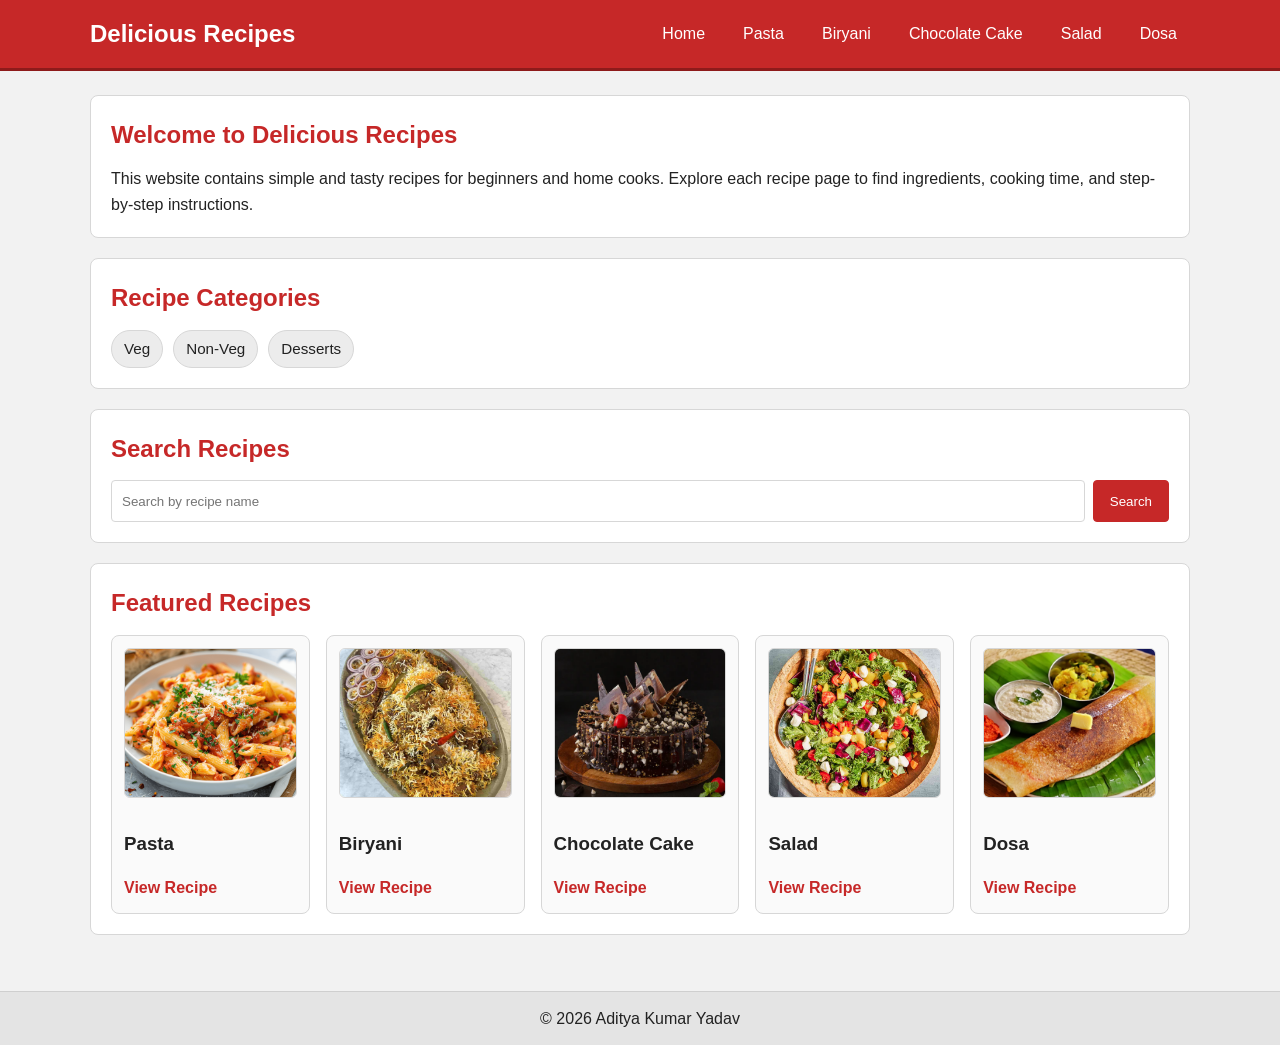
<file: index.html>
<!DOCTYPE html>
<html lang="en">
<head>
  <meta charset="UTF-8">
  <meta name="viewport" content="width=device-width, initial-scale=1.0">
  <title>Delicious Recipes</title>
  <link rel="stylesheet" href="css/styles.css">
</head>
<body>
  <header>
    <div class="container nav-wrapper">
      <h1 class="site-title">Delicious Recipes</h1>
      <nav>
        <ul class="nav-links">
          <li><a href="index.html">Home</a></li>
          <li><a href="recipe1.html">Pasta</a></li>
          <li><a href="recipe2.html">Biryani</a></li>
          <li><a href="recipe3.html">Chocolate Cake</a></li>
          <li><a href="recipe4.html">Salad</a></li>
          <li><a href="recipe5.html">Dosa</a></li>
        </ul>
      </nav>
    </div>
  </header>

  <main class="container">
    <section class="intro section-box">
      <h2>Welcome to Delicious Recipes</h2>
      <p>
        This website contains simple and tasty recipes for beginners and home cooks.
        Explore each recipe page to find ingredients, cooking time, and step-by-step instructions.
      </p>
    </section>

    <section class="categories section-box">
      <h2>Recipe Categories</h2>
      <div class="category-list">
        <span class="category-pill">Veg</span>
        <span class="category-pill">Non-Veg</span>
        <span class="category-pill">Desserts</span>
      </div>
    </section>

    <section class="search-ui section-box">
      <h2>Search Recipes</h2>
      <form action="#" method="get" class="search-form">
        <input type="text" placeholder="Search by recipe name" aria-label="Search recipes">
        <button type="submit">Search</button>
      </form>
    </section>

    <section class="featured section-box">
      <h2>Featured Recipes</h2>
      <div class="recipe-grid">
        <article class="recipe-card">
          <img src="images/pasta.jpg" alt="Pasta">
          <h3>Pasta</h3>
          <a class="card-link" href="recipe1.html">View Recipe</a>
        </article>

        <article class="recipe-card">
          <img src="images/biryani.jpg" alt="Biryani">
          <h3>Biryani</h3>
          <a class="card-link" href="recipe2.html">View Recipe</a>
        </article>

        <article class="recipe-card">
          <img src="images/chocolate-cake.jpg" alt="Chocolate Cake">
          <h3>Chocolate Cake</h3>
          <a class="card-link" href="recipe3.html">View Recipe</a>
        </article>

        <article class="recipe-card">
          <img src="images/salad.jpg" alt="Salad">
          <h3>Salad</h3>
          <a class="card-link" href="recipe4.html">View Recipe</a>
        </article>

        <article class="recipe-card">
          <img src="images/dosa.jpg" alt="Dosa">
          <h3>Dosa</h3>
          <a class="card-link" href="recipe5.html">View Recipe</a>
        </article>
      </div>
    </section>
  </main>

  <footer>
    <p>&copy; 2026 Aditya Kumar Yadav</p>
  </footer>
</body>
</html>
</file>
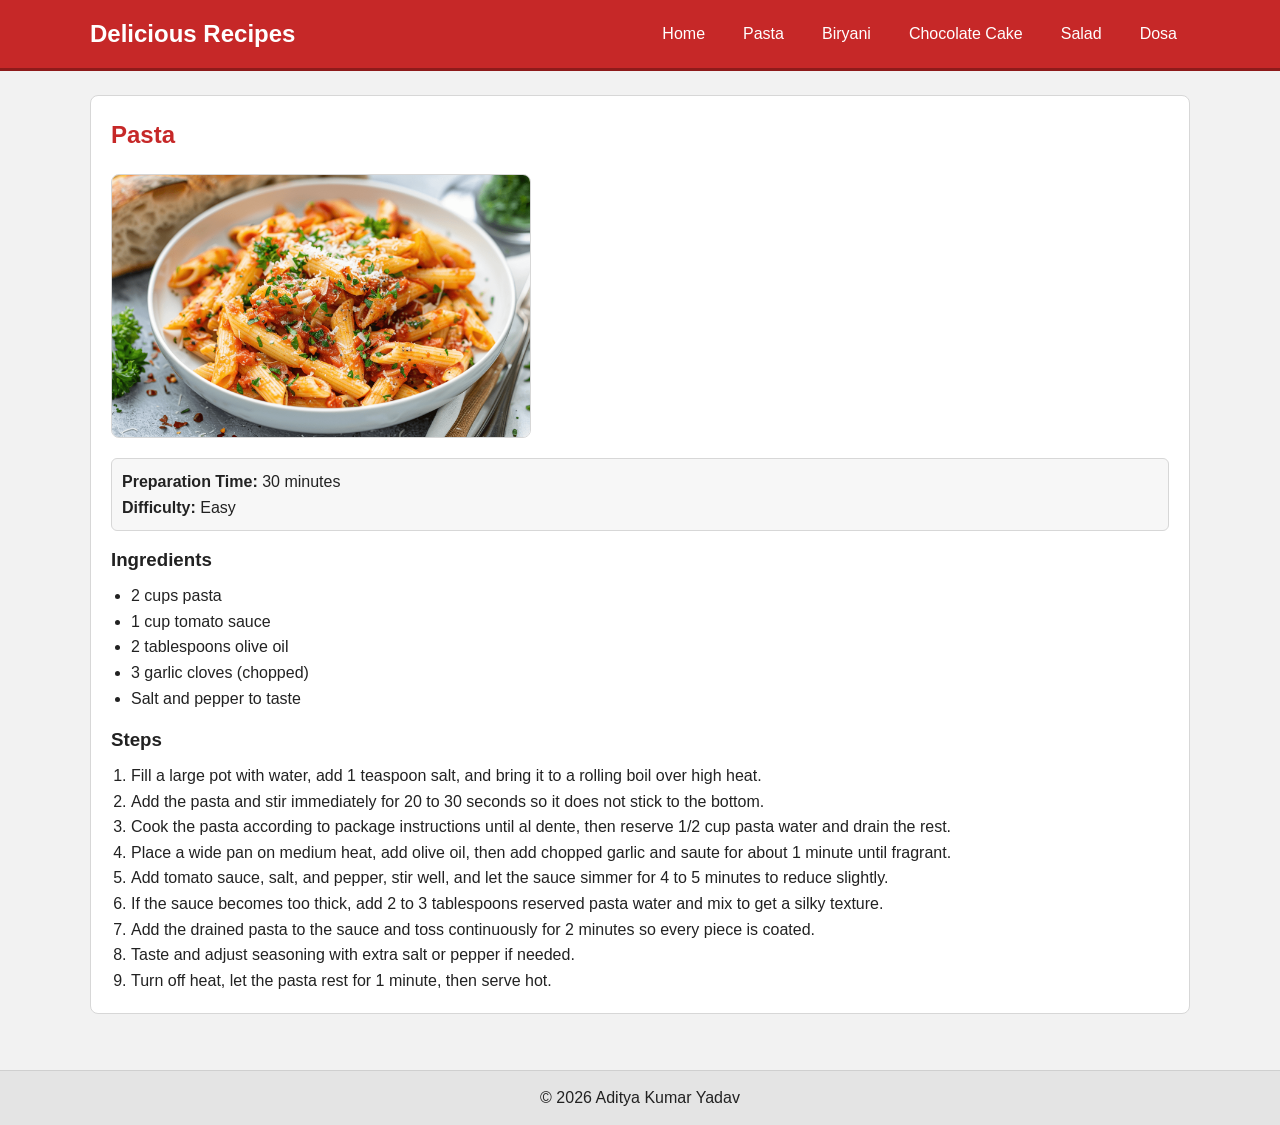
<file: recipe1.html>
<!DOCTYPE html>
<html lang="en">
<head>
  <meta charset="UTF-8">
  <meta name="viewport" content="width=device-width, initial-scale=1.0">
  <title>Pasta Recipe</title>
  <link rel="stylesheet" href="css/styles.css">
</head>
<body>
  <header>
    <div class="container nav-wrapper">
      <h1 class="site-title">Delicious Recipes</h1>
      <nav>
        <ul class="nav-links">
          <li><a href="index.html">Home</a></li>
          <li><a href="recipe1.html">Pasta</a></li>
          <li><a href="recipe2.html">Biryani</a></li>
          <li><a href="recipe3.html">Chocolate Cake</a></li>
          <li><a href="recipe4.html">Salad</a></li>
          <li><a href="recipe5.html">Dosa</a></li>
        </ul>
      </nav>
    </div>
  </header>

  <main class="container">
    <section class="recipe-page section-box">
      <h2>Pasta</h2>
      <img class="recipe-main-image" src="images/pasta.jpg" alt="Pasta">

      <div class="recipe-meta">
        <p><strong>Preparation Time:</strong> 30 minutes</p>
        <p><strong>Difficulty:</strong> Easy</p>
      </div>

      <h3>Ingredients</h3>
      <ul>
        <li>2 cups pasta</li>
        <li>1 cup tomato sauce</li>
        <li>2 tablespoons olive oil</li>
        <li>3 garlic cloves (chopped)</li>
        <li>Salt and pepper to taste</li>
      </ul>

      <h3>Steps</h3>
      <ol>
        <li>Fill a large pot with water, add 1 teaspoon salt, and bring it to a rolling boil over high heat.</li>
        <li>Add the pasta and stir immediately for 20 to 30 seconds so it does not stick to the bottom.</li>
        <li>Cook the pasta according to package instructions until al dente, then reserve 1/2 cup pasta water and drain the rest.</li>
        <li>Place a wide pan on medium heat, add olive oil, then add chopped garlic and saute for about 1 minute until fragrant.</li>
        <li>Add tomato sauce, salt, and pepper, stir well, and let the sauce simmer for 4 to 5 minutes to reduce slightly.</li>
        <li>If the sauce becomes too thick, add 2 to 3 tablespoons reserved pasta water and mix to get a silky texture.</li>
        <li>Add the drained pasta to the sauce and toss continuously for 2 minutes so every piece is coated.</li>
        <li>Taste and adjust seasoning with extra salt or pepper if needed.</li>
        <li>Turn off heat, let the pasta rest for 1 minute, then serve hot.</li>
      </ol>
    </section>
  </main>

  <footer>
    <p>&copy; 2026 Aditya Kumar Yadav</p>
  </footer>
</body>
</html>
</file>
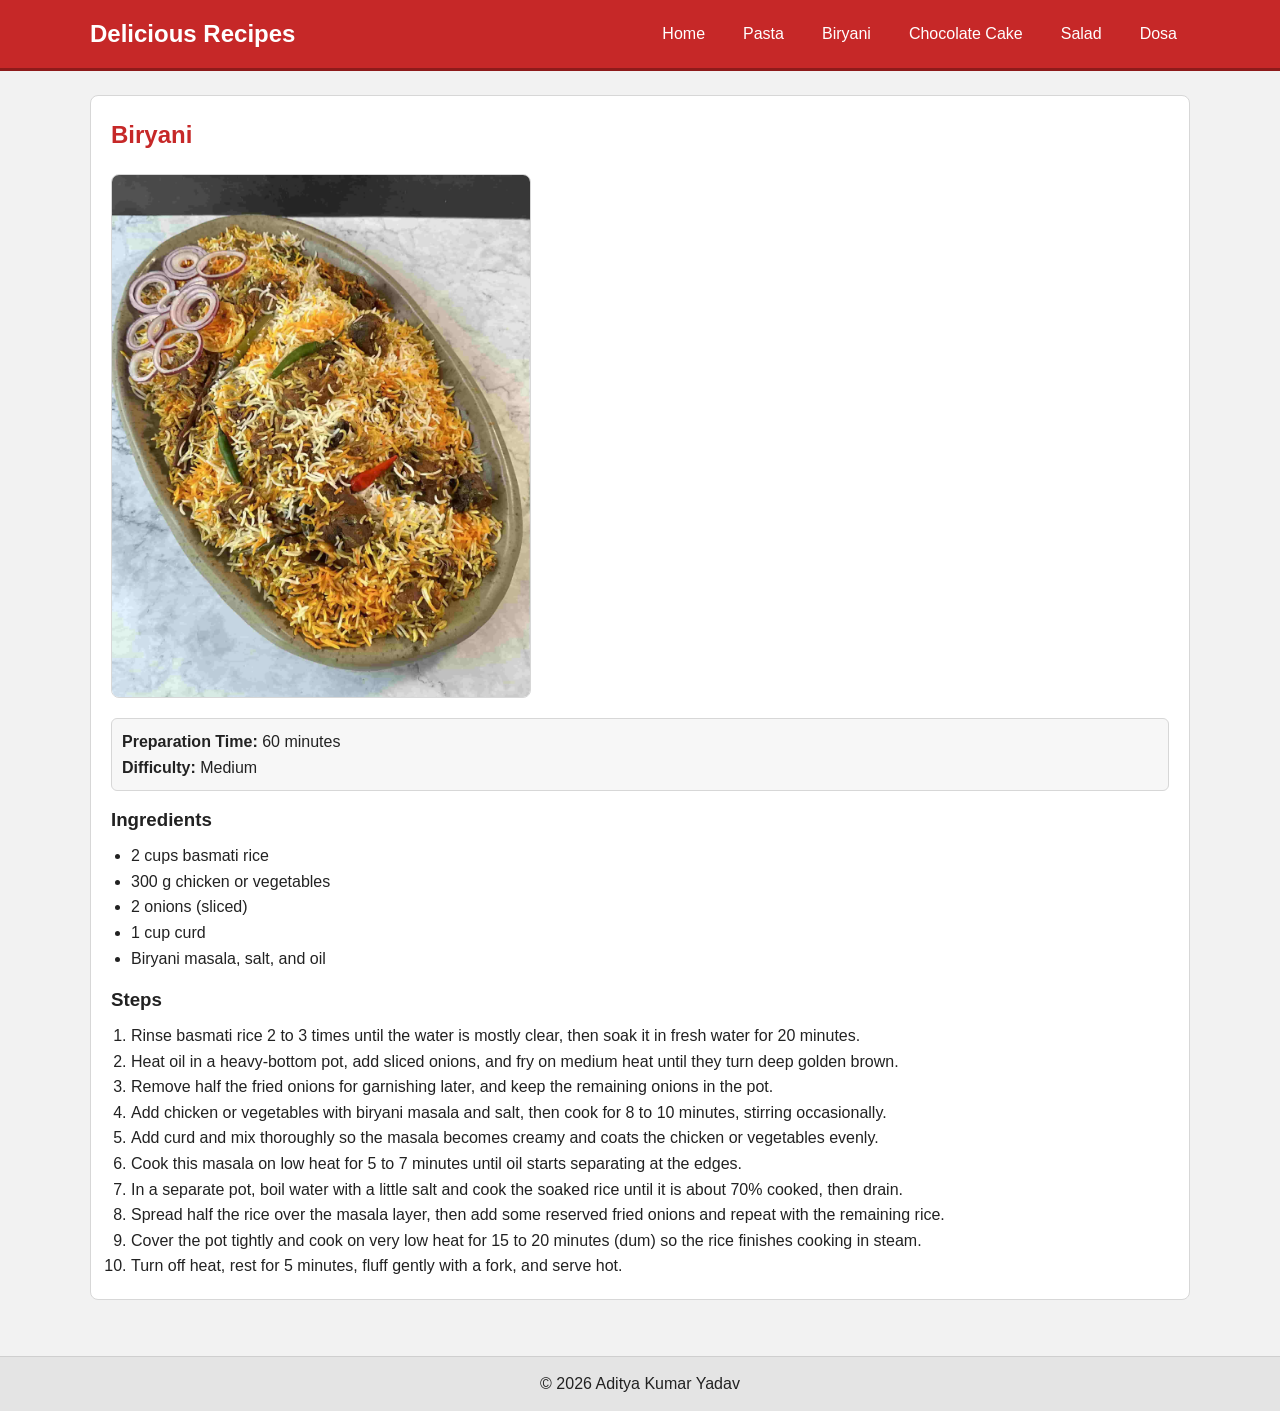
<file: recipe2.html>
<!DOCTYPE html>
<html lang="en">
<head>
  <meta charset="UTF-8">
  <meta name="viewport" content="width=device-width, initial-scale=1.0">
  <title>Biryani Recipe</title>
  <link rel="stylesheet" href="css/styles.css">
</head>
<body>
  <header>
    <div class="container nav-wrapper">
      <h1 class="site-title">Delicious Recipes</h1>
      <nav>
        <ul class="nav-links">
          <li><a href="index.html">Home</a></li>
          <li><a href="recipe1.html">Pasta</a></li>
          <li><a href="recipe2.html">Biryani</a></li>
          <li><a href="recipe3.html">Chocolate Cake</a></li>
          <li><a href="recipe4.html">Salad</a></li>
          <li><a href="recipe5.html">Dosa</a></li>
        </ul>
      </nav>
    </div>
  </header>

  <main class="container">
    <section class="recipe-page section-box">
      <h2>Biryani</h2>
      <img class="recipe-main-image" src="images/biryani.jpg" alt="Biryani">

      <div class="recipe-meta">
        <p><strong>Preparation Time:</strong> 60 minutes</p>
        <p><strong>Difficulty:</strong> Medium</p>
      </div>

      <h3>Ingredients</h3>
      <ul>
        <li>2 cups basmati rice</li>
        <li>300 g chicken or vegetables</li>
        <li>2 onions (sliced)</li>
        <li>1 cup curd</li>
        <li>Biryani masala, salt, and oil</li>
      </ul>

      <h3>Steps</h3>
      <ol>
        <li>Rinse basmati rice 2 to 3 times until the water is mostly clear, then soak it in fresh water for 20 minutes.</li>
        <li>Heat oil in a heavy-bottom pot, add sliced onions, and fry on medium heat until they turn deep golden brown.</li>
        <li>Remove half the fried onions for garnishing later, and keep the remaining onions in the pot.</li>
        <li>Add chicken or vegetables with biryani masala and salt, then cook for 8 to 10 minutes, stirring occasionally.</li>
        <li>Add curd and mix thoroughly so the masala becomes creamy and coats the chicken or vegetables evenly.</li>
        <li>Cook this masala on low heat for 5 to 7 minutes until oil starts separating at the edges.</li>
        <li>In a separate pot, boil water with a little salt and cook the soaked rice until it is about 70% cooked, then drain.</li>
        <li>Spread half the rice over the masala layer, then add some reserved fried onions and repeat with the remaining rice.</li>
        <li>Cover the pot tightly and cook on very low heat for 15 to 20 minutes (dum) so the rice finishes cooking in steam.</li>
        <li>Turn off heat, rest for 5 minutes, fluff gently with a fork, and serve hot.</li>
      </ol>
    </section>
  </main>

  <footer>
    <p>&copy; 2026 Aditya Kumar Yadav</p>
  </footer>
</body>
</html>
</file>
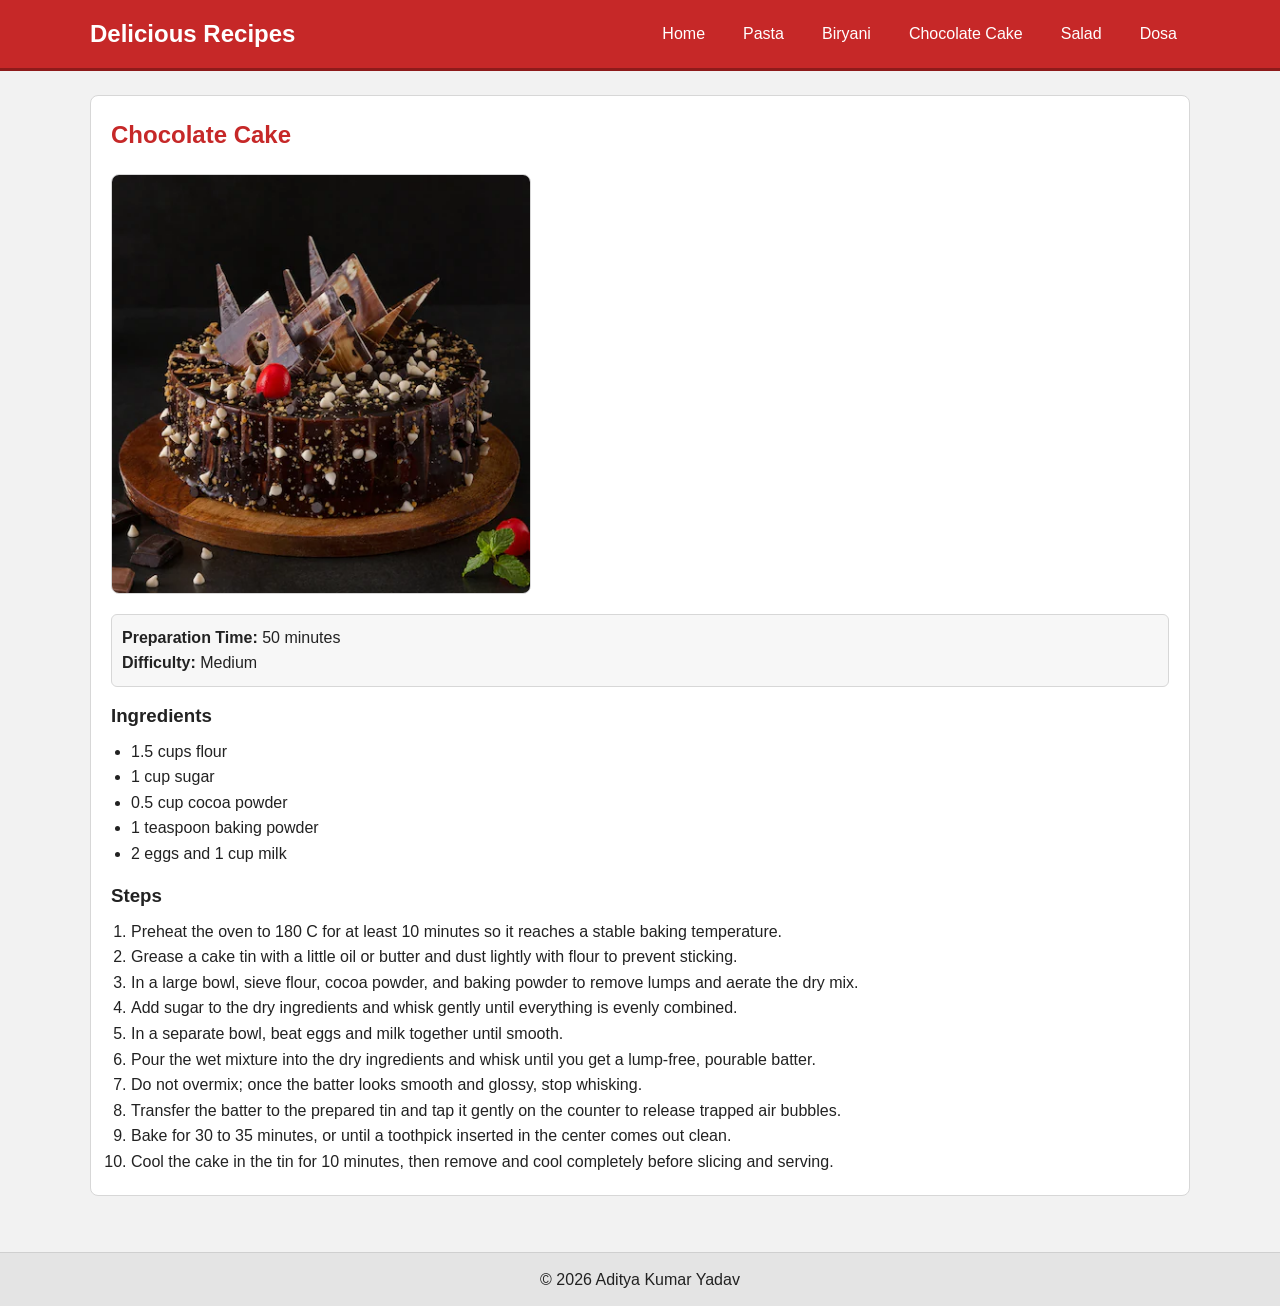
<file: recipe3.html>
<!DOCTYPE html>
<html lang="en">
<head>
  <meta charset="UTF-8">
  <meta name="viewport" content="width=device-width, initial-scale=1.0">
  <title>Chocolate Cake Recipe</title>
  <link rel="stylesheet" href="css/styles.css">
</head>
<body>
  <header>
    <div class="container nav-wrapper">
      <h1 class="site-title">Delicious Recipes</h1>
      <nav>
        <ul class="nav-links">
          <li><a href="index.html">Home</a></li>
          <li><a href="recipe1.html">Pasta</a></li>
          <li><a href="recipe2.html">Biryani</a></li>
          <li><a href="recipe3.html">Chocolate Cake</a></li>
          <li><a href="recipe4.html">Salad</a></li>
          <li><a href="recipe5.html">Dosa</a></li>
        </ul>
      </nav>
    </div>
  </header>

  <main class="container">
    <section class="recipe-page section-box">
      <h2>Chocolate Cake</h2>
      <img class="recipe-main-image" src="images/chocolate-cake.jpg" alt="Chocolate Cake">

      <div class="recipe-meta">
        <p><strong>Preparation Time:</strong> 50 minutes</p>
        <p><strong>Difficulty:</strong> Medium</p>
      </div>

      <h3>Ingredients</h3>
      <ul>
        <li>1.5 cups flour</li>
        <li>1 cup sugar</li>
        <li>0.5 cup cocoa powder</li>
        <li>1 teaspoon baking powder</li>
        <li>2 eggs and 1 cup milk</li>
      </ul>

      <h3>Steps</h3>
      <ol>
        <li>Preheat the oven to 180 C for at least 10 minutes so it reaches a stable baking temperature.</li>
        <li>Grease a cake tin with a little oil or butter and dust lightly with flour to prevent sticking.</li>
        <li>In a large bowl, sieve flour, cocoa powder, and baking powder to remove lumps and aerate the dry mix.</li>
        <li>Add sugar to the dry ingredients and whisk gently until everything is evenly combined.</li>
        <li>In a separate bowl, beat eggs and milk together until smooth.</li>
        <li>Pour the wet mixture into the dry ingredients and whisk until you get a lump-free, pourable batter.</li>
        <li>Do not overmix; once the batter looks smooth and glossy, stop whisking.</li>
        <li>Transfer the batter to the prepared tin and tap it gently on the counter to release trapped air bubbles.</li>
        <li>Bake for 30 to 35 minutes, or until a toothpick inserted in the center comes out clean.</li>
        <li>Cool the cake in the tin for 10 minutes, then remove and cool completely before slicing and serving.</li>
      </ol>
    </section>
  </main>

  <footer>
    <p>&copy; 2026 Aditya Kumar Yadav</p>
  </footer>
</body>
</html>
</file>
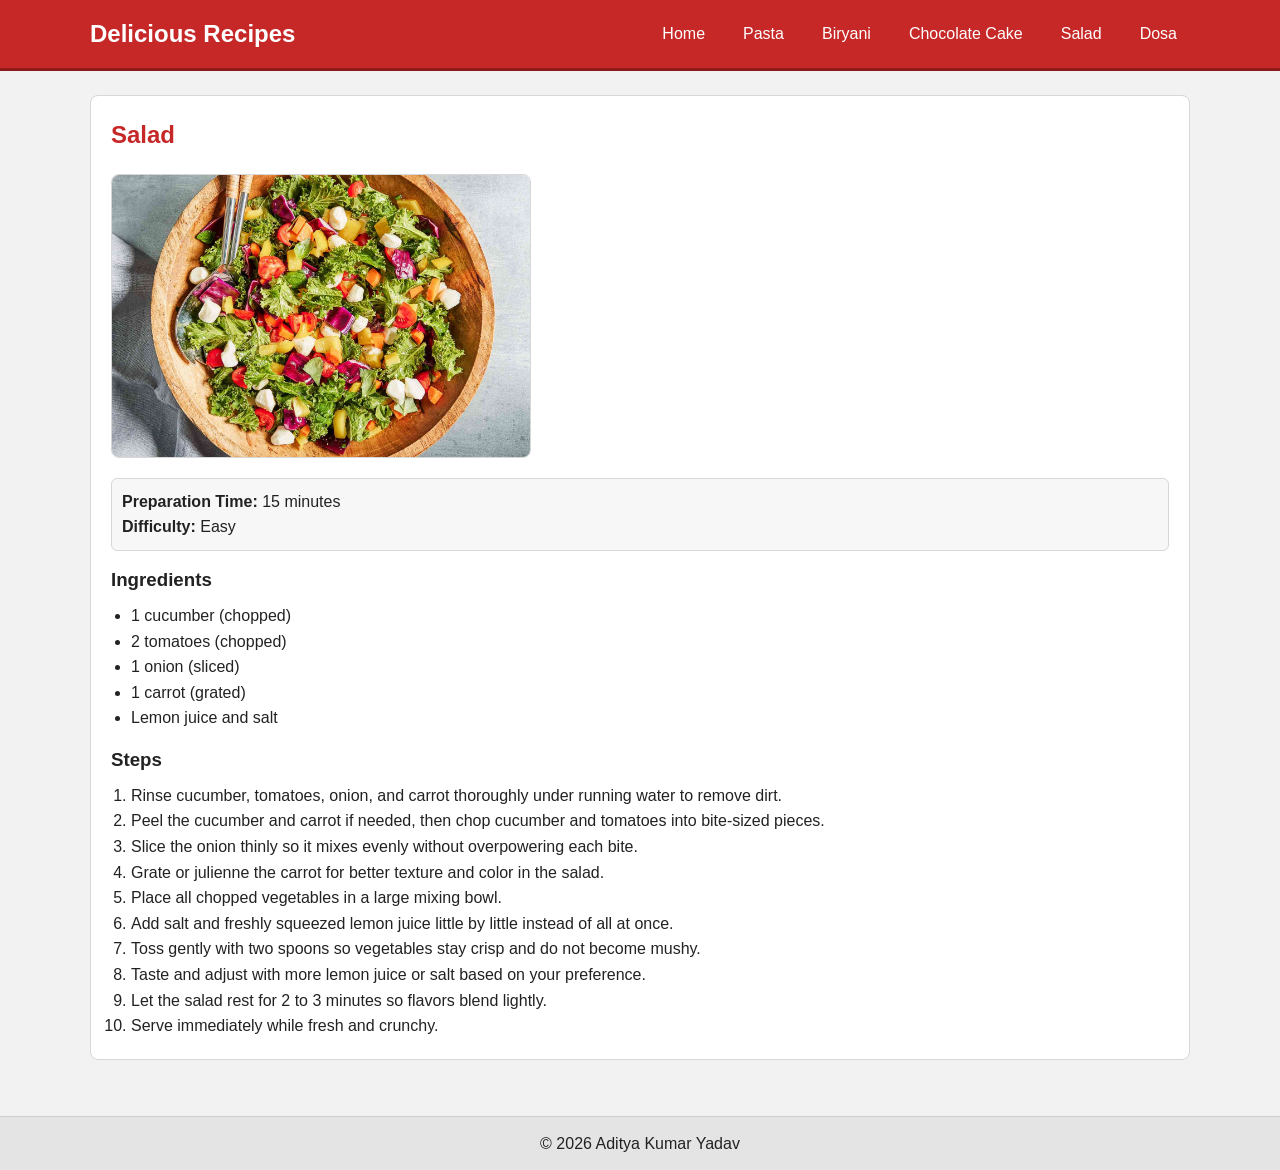
<file: recipe4.html>
<!DOCTYPE html>
<html lang="en">
<head>
  <meta charset="UTF-8">
  <meta name="viewport" content="width=device-width, initial-scale=1.0">
  <title>Salad Recipe</title>
  <link rel="stylesheet" href="css/styles.css">
</head>
<body>
  <header>
    <div class="container nav-wrapper">
      <h1 class="site-title">Delicious Recipes</h1>
      <nav>
        <ul class="nav-links">
          <li><a href="index.html">Home</a></li>
          <li><a href="recipe1.html">Pasta</a></li>
          <li><a href="recipe2.html">Biryani</a></li>
          <li><a href="recipe3.html">Chocolate Cake</a></li>
          <li><a href="recipe4.html">Salad</a></li>
          <li><a href="recipe5.html">Dosa</a></li>
        </ul>
      </nav>
    </div>
  </header>

  <main class="container">
    <section class="recipe-page section-box">
      <h2>Salad</h2>
      <img class="recipe-main-image" src="images/salad.jpg" alt="Salad">

      <div class="recipe-meta">
        <p><strong>Preparation Time:</strong> 15 minutes</p>
        <p><strong>Difficulty:</strong> Easy</p>
      </div>

      <h3>Ingredients</h3>
      <ul>
        <li>1 cucumber (chopped)</li>
        <li>2 tomatoes (chopped)</li>
        <li>1 onion (sliced)</li>
        <li>1 carrot (grated)</li>
        <li>Lemon juice and salt</li>
      </ul>

      <h3>Steps</h3>
      <ol>
        <li>Rinse cucumber, tomatoes, onion, and carrot thoroughly under running water to remove dirt.</li>
        <li>Peel the cucumber and carrot if needed, then chop cucumber and tomatoes into bite-sized pieces.</li>
        <li>Slice the onion thinly so it mixes evenly without overpowering each bite.</li>
        <li>Grate or julienne the carrot for better texture and color in the salad.</li>
        <li>Place all chopped vegetables in a large mixing bowl.</li>
        <li>Add salt and freshly squeezed lemon juice little by little instead of all at once.</li>
        <li>Toss gently with two spoons so vegetables stay crisp and do not become mushy.</li>
        <li>Taste and adjust with more lemon juice or salt based on your preference.</li>
        <li>Let the salad rest for 2 to 3 minutes so flavors blend lightly.</li>
        <li>Serve immediately while fresh and crunchy.</li>
      </ol>
    </section>
  </main>

  <footer>
    <p>&copy; 2026 Aditya Kumar Yadav</p>
  </footer>
</body>
</html>
</file>
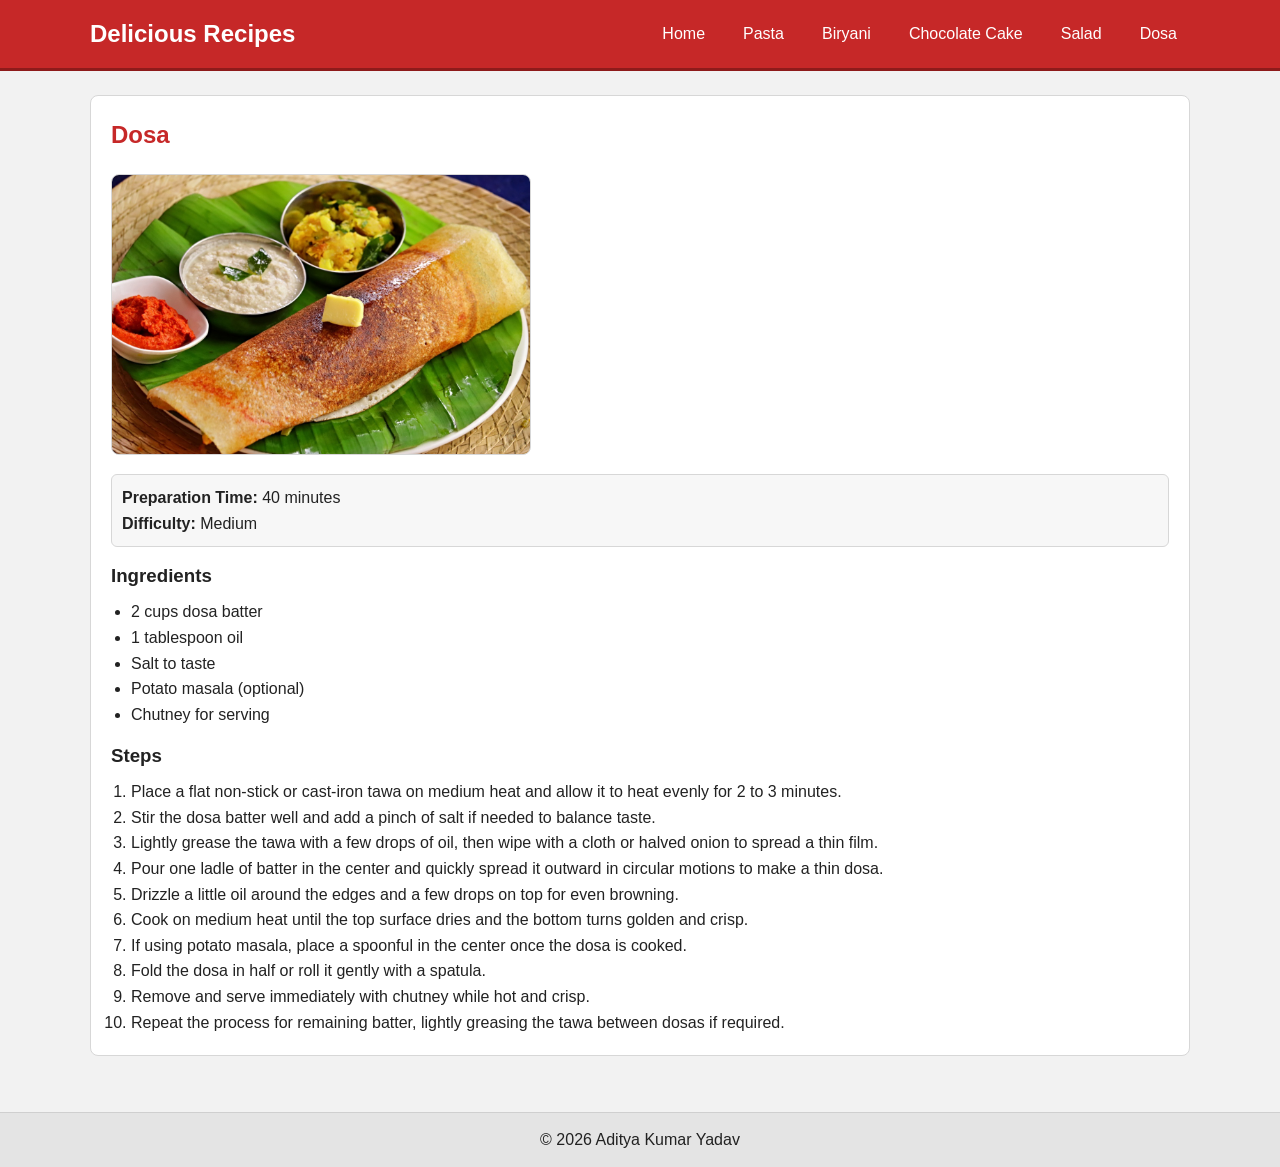
<file: recipe5.html>
<!DOCTYPE html>
<html lang="en">
<head>
  <meta charset="UTF-8">
  <meta name="viewport" content="width=device-width, initial-scale=1.0">
  <title>Dosa Recipe</title>
  <link rel="stylesheet" href="css/styles.css">
</head>
<body>
  <header>
    <div class="container nav-wrapper">
      <h1 class="site-title">Delicious Recipes</h1>
      <nav>
        <ul class="nav-links">
          <li><a href="index.html">Home</a></li>
          <li><a href="recipe1.html">Pasta</a></li>
          <li><a href="recipe2.html">Biryani</a></li>
          <li><a href="recipe3.html">Chocolate Cake</a></li>
          <li><a href="recipe4.html">Salad</a></li>
          <li><a href="recipe5.html">Dosa</a></li>
        </ul>
      </nav>
    </div>
  </header>

  <main class="container">
    <section class="recipe-page section-box">
      <h2>Dosa</h2>
      <img class="recipe-main-image" src="images/dosa.jpg" alt="Dosa">

      <div class="recipe-meta">
        <p><strong>Preparation Time:</strong> 40 minutes</p>
        <p><strong>Difficulty:</strong> Medium</p>
      </div>

      <h3>Ingredients</h3>
      <ul>
        <li>2 cups dosa batter</li>
        <li>1 tablespoon oil</li>
        <li>Salt to taste</li>
        <li>Potato masala (optional)</li>
        <li>Chutney for serving</li>
      </ul>

      <h3>Steps</h3>
      <ol>
        <li>Place a flat non-stick or cast-iron tawa on medium heat and allow it to heat evenly for 2 to 3 minutes.</li>
        <li>Stir the dosa batter well and add a pinch of salt if needed to balance taste.</li>
        <li>Lightly grease the tawa with a few drops of oil, then wipe with a cloth or halved onion to spread a thin film.</li>
        <li>Pour one ladle of batter in the center and quickly spread it outward in circular motions to make a thin dosa.</li>
        <li>Drizzle a little oil around the edges and a few drops on top for even browning.</li>
        <li>Cook on medium heat until the top surface dries and the bottom turns golden and crisp.</li>
        <li>If using potato masala, place a spoonful in the center once the dosa is cooked.</li>
        <li>Fold the dosa in half or roll it gently with a spatula.</li>
        <li>Remove and serve immediately with chutney while hot and crisp.</li>
        <li>Repeat the process for remaining batter, lightly greasing the tawa between dosas if required.</li>
      </ol>
    </section>
  </main>

  <footer>
    <p>&copy; 2026 Aditya Kumar Yadav</p>
  </footer>
</body>
</html>
</file>
<file: css/styles.css>
* {
  margin: 0;
  padding: 0;
  box-sizing: border-box;
}

:root {
  --primary: #c62828;
  --primary-dark: #8e1b1b;
  --light: #ffffff;
  --gray-bg: #f2f2f2;
  --text: #222222;
  --border: #d7d7d7;
}

body {
  font-family: "Segoe UI", Tahoma, Geneva, Verdana, sans-serif;
  background-color: var(--gray-bg);
  color: var(--text);
  line-height: 1.6;
}

img {
  max-width: 100%;
  height: auto;
}

.container {
  width: 90%;
  max-width: 1100px;
  margin: 0 auto;
}

header {
  background-color: var(--primary);
  color: var(--light);
  padding: 12px 0;
  border-bottom: 3px solid var(--primary-dark);
}

.nav-wrapper {
  display: flex;
  justify-content: space-between;
  align-items: center;
  gap: 16px;
}

.site-title {
  font-size: clamp(1.25rem, 2.2vw, 1.5rem);
}

.nav-links {
  list-style: none;
  display: flex;
  gap: 12px;
  flex-wrap: wrap;
}

.nav-links a {
  color: var(--light);
  text-decoration: none;
  padding: 8px 12px;
  min-height: 40px;
  display: inline-flex;
  align-items: center;
  border: 1px solid transparent;
  border-radius: 4px;
  transition: background-color 0.2s ease, border-color 0.2s ease;
}

.nav-links a:hover {
  background-color: rgba(255, 255, 255, 0.2);
  border-color: var(--light);
}

main {
  padding: 24px 0 36px;
}

.section-box {
  background-color: var(--light);
  border: 1px solid var(--border);
  border-radius: 8px;
  padding: 20px;
  margin-bottom: 20px;
}

h2 {
  color: var(--primary);
  margin-bottom: 12px;
}

h3 {
  margin-top: 14px;
  margin-bottom: 8px;
}

.category-list {
  display: flex;
  gap: 10px;
  flex-wrap: wrap;
}

.category-pill {
  background-color: #ececec;
  border: 1px solid var(--border);
  padding: 6px 12px;
  border-radius: 20px;
  font-size: 0.95rem;
}

.search-form {
  display: flex;
  gap: 8px;
  flex-wrap: wrap;
}

.search-form input {
  flex: 1;
  min-width: 220px;
  padding: 10px;
  border: 1px solid var(--border);
  border-radius: 4px;
}

.search-form button {
  background-color: var(--primary);
  color: var(--light);
  border: 1px solid var(--primary);
  border-radius: 4px;
  padding: 10px 16px;
  min-height: 42px;
  cursor: pointer;
  transition: background-color 0.2s ease;
}

.search-form button:hover {
  background-color: var(--primary-dark);
}

.recipe-grid {
  display: grid;
  grid-template-columns: repeat(auto-fit, minmax(190px, 1fr));
  gap: 16px;
}

.recipe-card {
  border: 1px solid var(--border);
  border-radius: 8px;
  padding: 12px;
  background-color: #fafafa;
  transition: transform 0.2s ease, box-shadow 0.2s ease;
}

.recipe-card:hover {
  transform: translateY(-3px);
  box-shadow: 0 4px 10px rgba(0, 0, 0, 0.08);
}

.recipe-card img {
  width: 100%;
  height: 150px;
  object-fit: cover;
  border-radius: 6px;
  border: 1px solid var(--border);
  margin-bottom: 10px;
}

.card-link {
  display: inline-block;
  margin-top: 8px;
  text-decoration: none;
  color: var(--primary);
  font-weight: 600;
}

.card-link:hover {
  text-decoration: underline;
}

.recipe-page ul,
.recipe-page ol {
  margin-left: 20px;
}

.recipe-main-image {
  width: 100%;
  max-width: 420px;
  border: 1px solid var(--border);
  border-radius: 8px;
  margin: 8px 0 12px;
}

.recipe-meta {
  background-color: #f7f7f7;
  border: 1px solid var(--border);
  padding: 10px;
  border-radius: 6px;
  margin-bottom: 8px;
}

footer {
  text-align: center;
  background-color: #e4e4e4;
  border-top: 1px solid #cfcfcf;
  padding: 14px;
}

@media (max-width: 768px) {
  .container {
    width: 94%;
  }

  header {
    padding: 8px 0;
  }

  main {
    padding: 18px 0 28px;
  }

  .nav-wrapper {
    flex-direction: column;
    align-items: flex-start;
    gap: 6px;
  }

  .nav-links {
    display: grid;
    grid-template-columns: repeat(3, minmax(0, 1fr));
    width: 100%;
    gap: 6px;
    padding-bottom: 0;
  }

  .nav-links li {
    width: 100%;
  }

  .nav-links a {
    display: flex;
    justify-content: center;
    width: 100%;
    min-height: 36px;
    padding: 6px 8px;
    text-align: center;
    font-size: 0.85rem;
    line-height: 1.2;
    white-space: normal;
  }

  .section-box {
    padding: 16px;
    margin-bottom: 14px;
  }

  h2 {
    font-size: 1.35rem;
  }

  h3 {
    font-size: 1.1rem;
  }

  .search-form {
    flex-direction: column;
  }

  .search-form input,
  .search-form button {
    width: 100%;
  }

  .recipe-grid {
    grid-template-columns: 1fr;
    gap: 12px;
  }

  .recipe-card {
    padding: 10px;
  }

  .recipe-card img {
    height: 180px;
  }

  .recipe-main-image {
    max-width: 100%;
  }

  .recipe-page ul,
  .recipe-page ol {
    margin-left: 18px;
  }
}

@media (max-width: 480px) {
  body {
    font-size: 0.97rem;
  }

  .site-title {
    font-size: 1.1rem;
  }

  .nav-links {
    grid-template-columns: repeat(3, minmax(0, 1fr));
    gap: 5px;
  }

  .nav-links a {
    min-height: 34px;
    padding: 6px 7px;
    font-size: 0.78rem;
  }

  .section-box {
    padding: 14px;
  }

  .search-form input {
    min-width: 100%;
  }

  .recipe-card img {
    height: 165px;
  }

  footer {
    padding: 12px 10px;
  }
}
</file>
